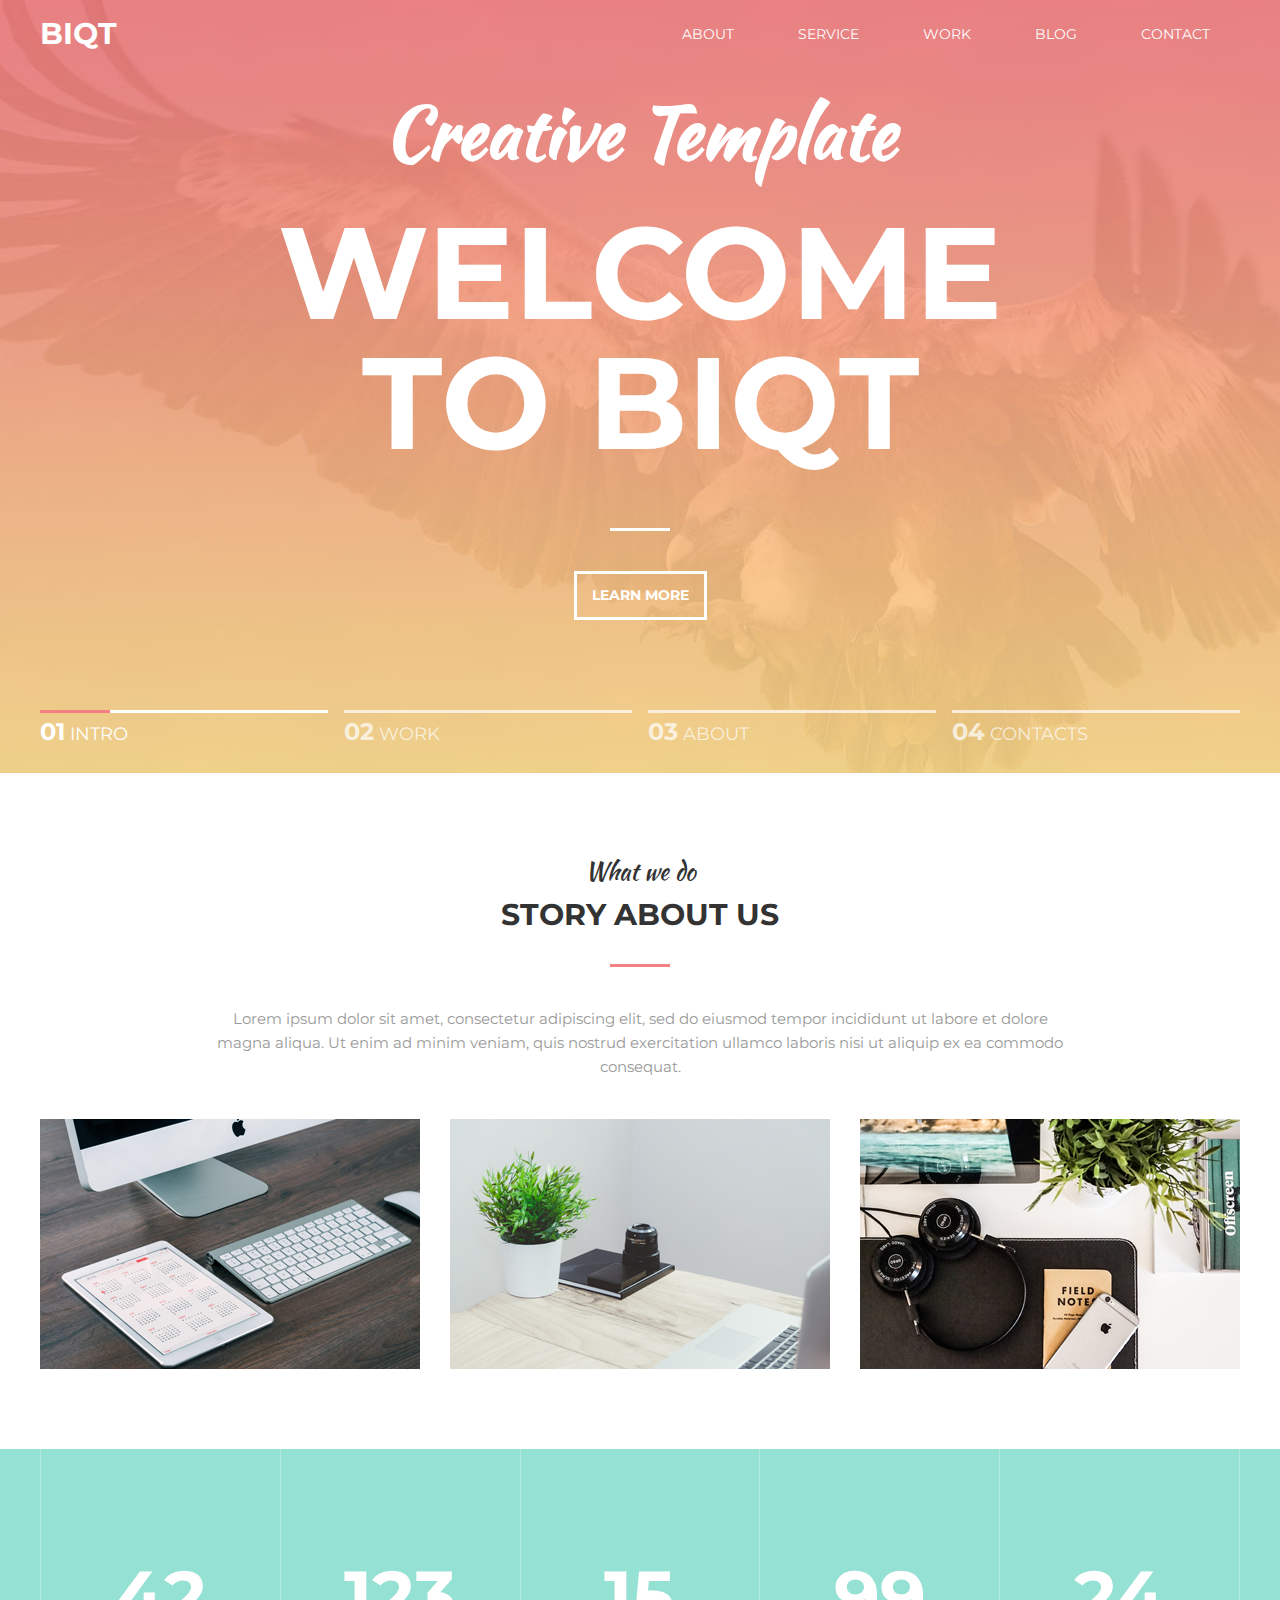
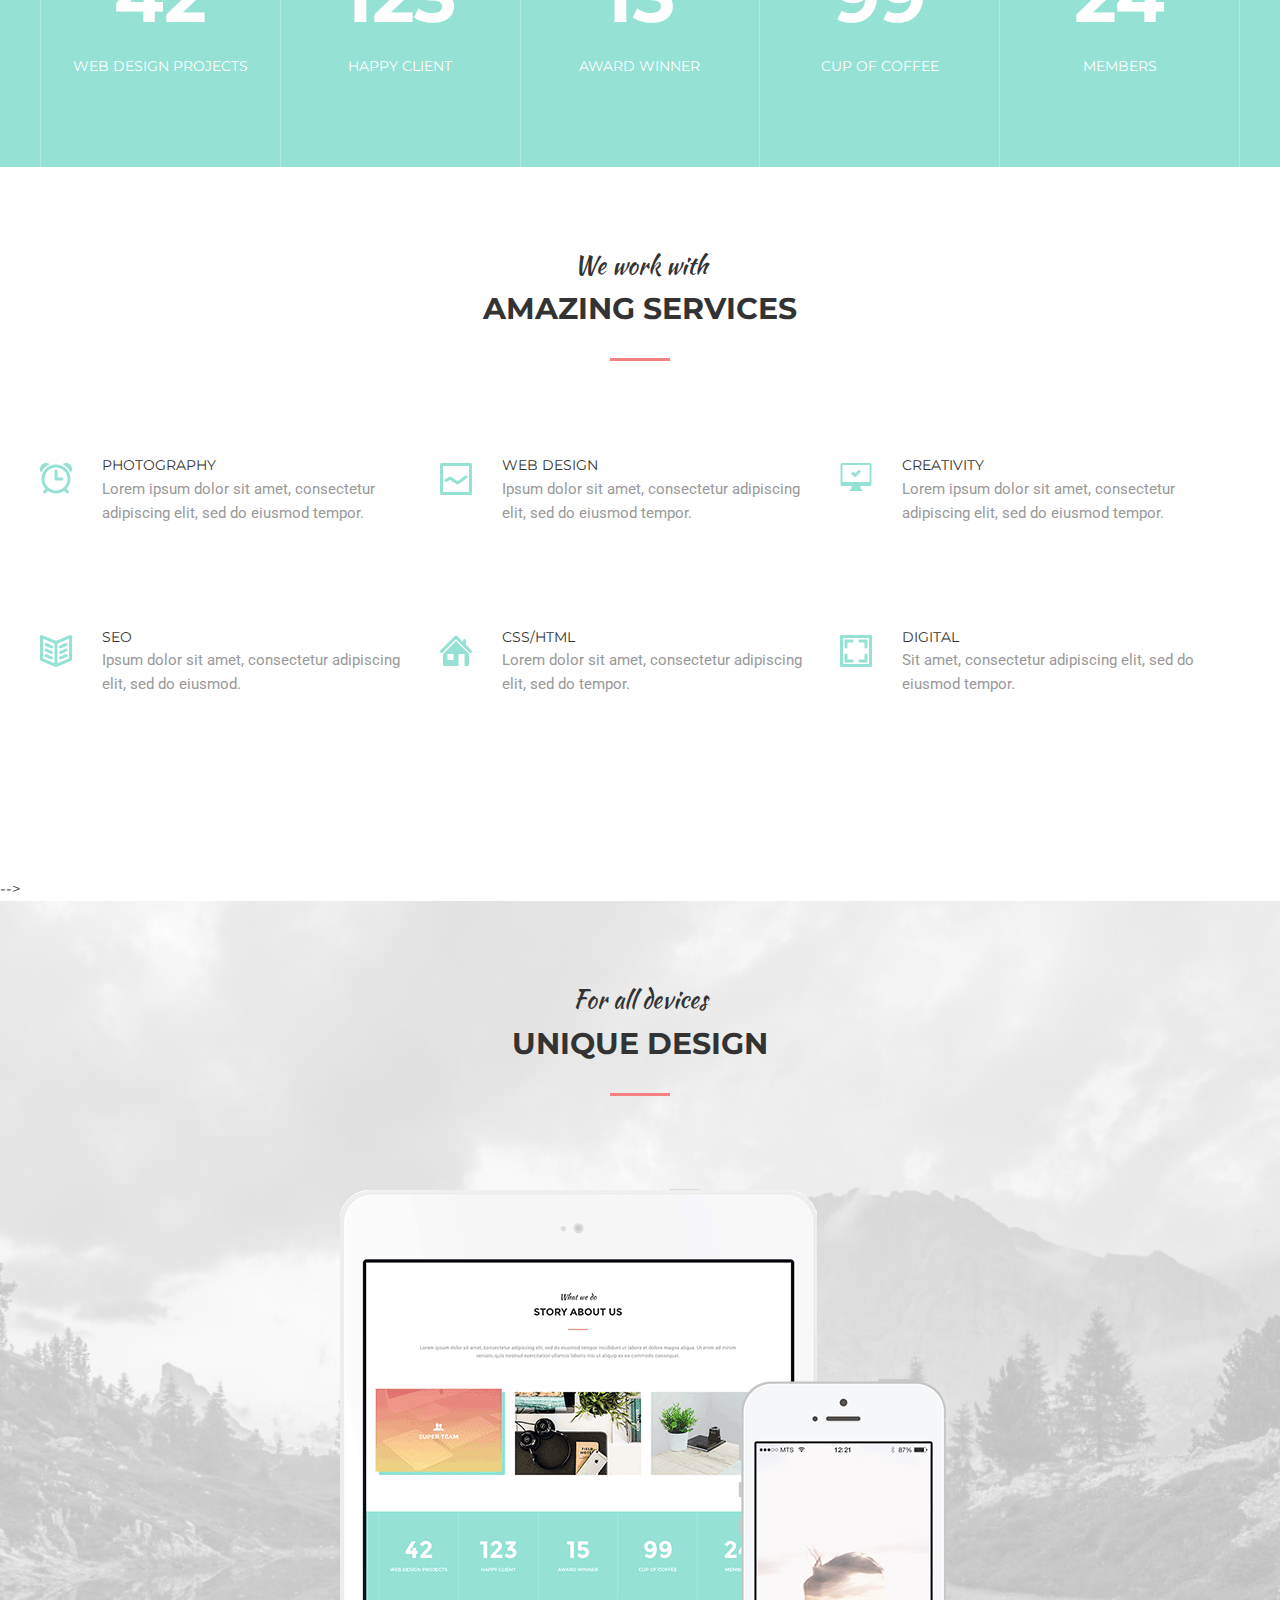
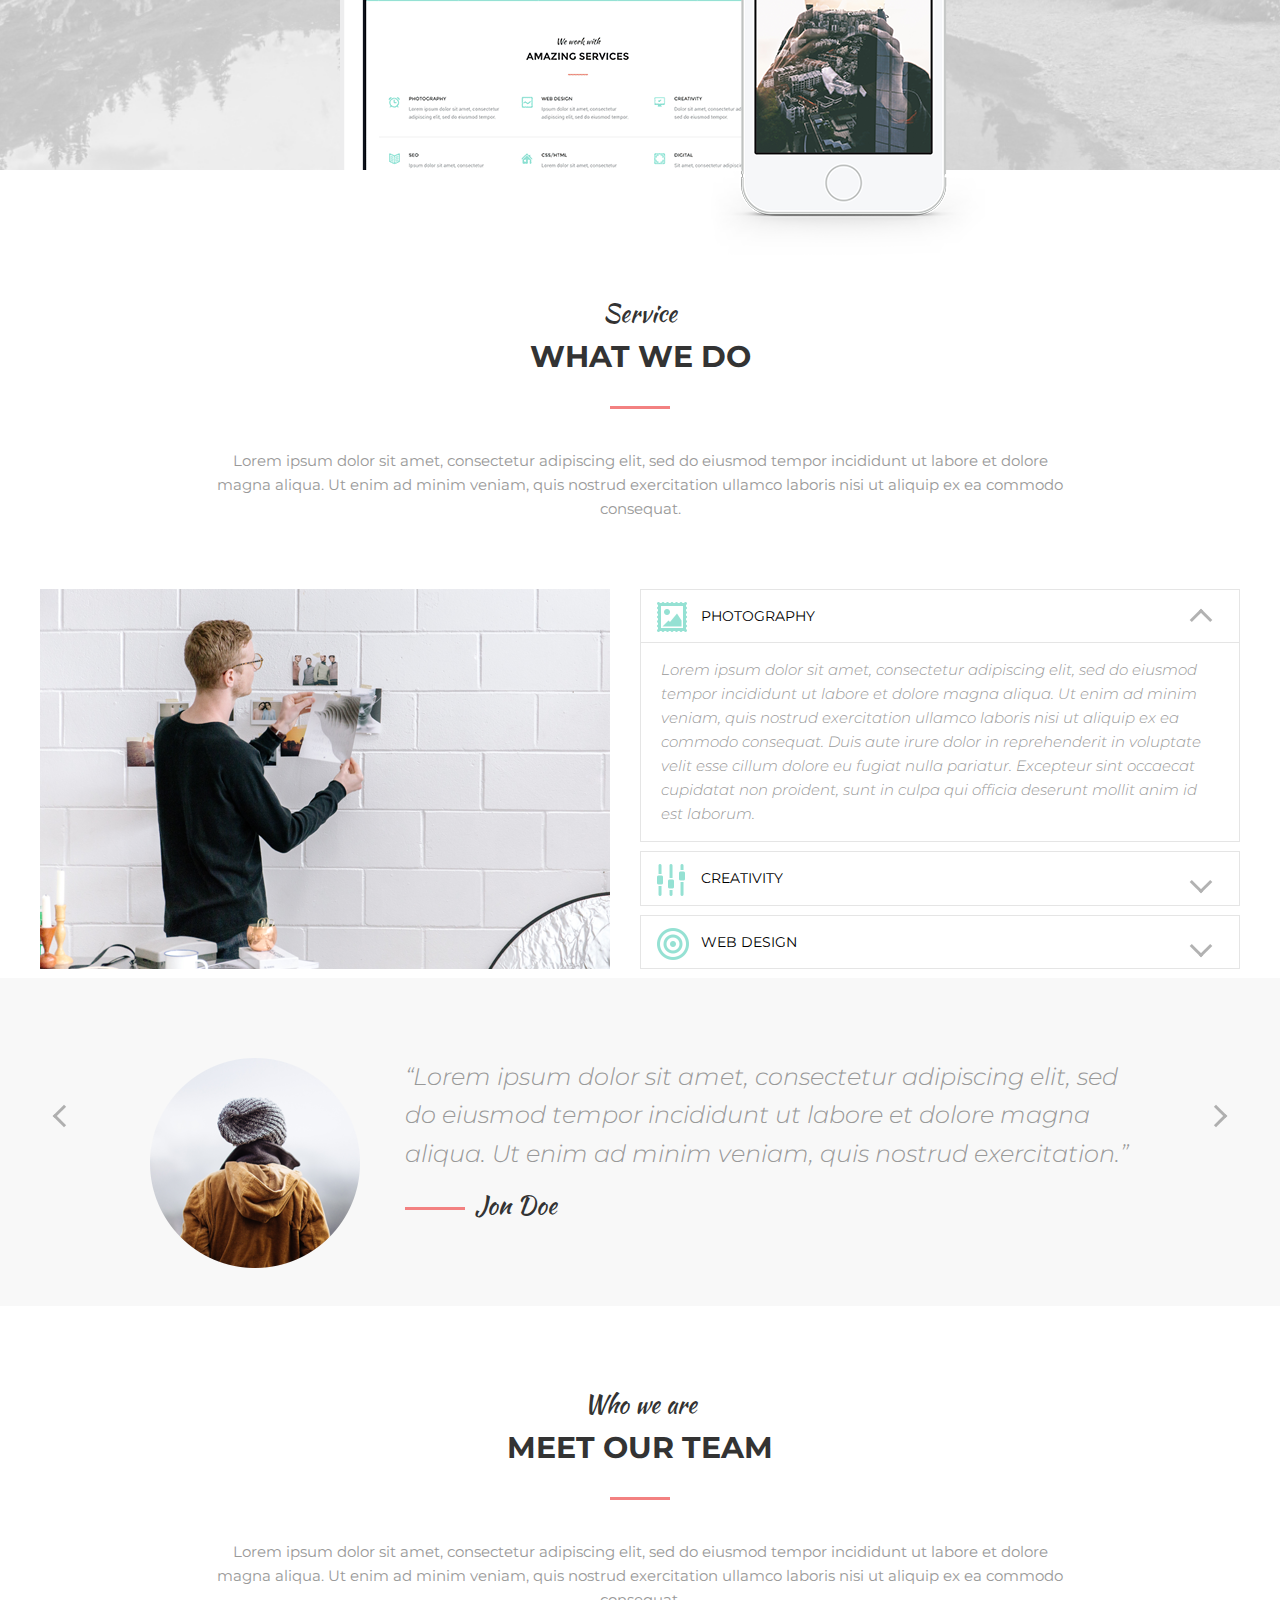
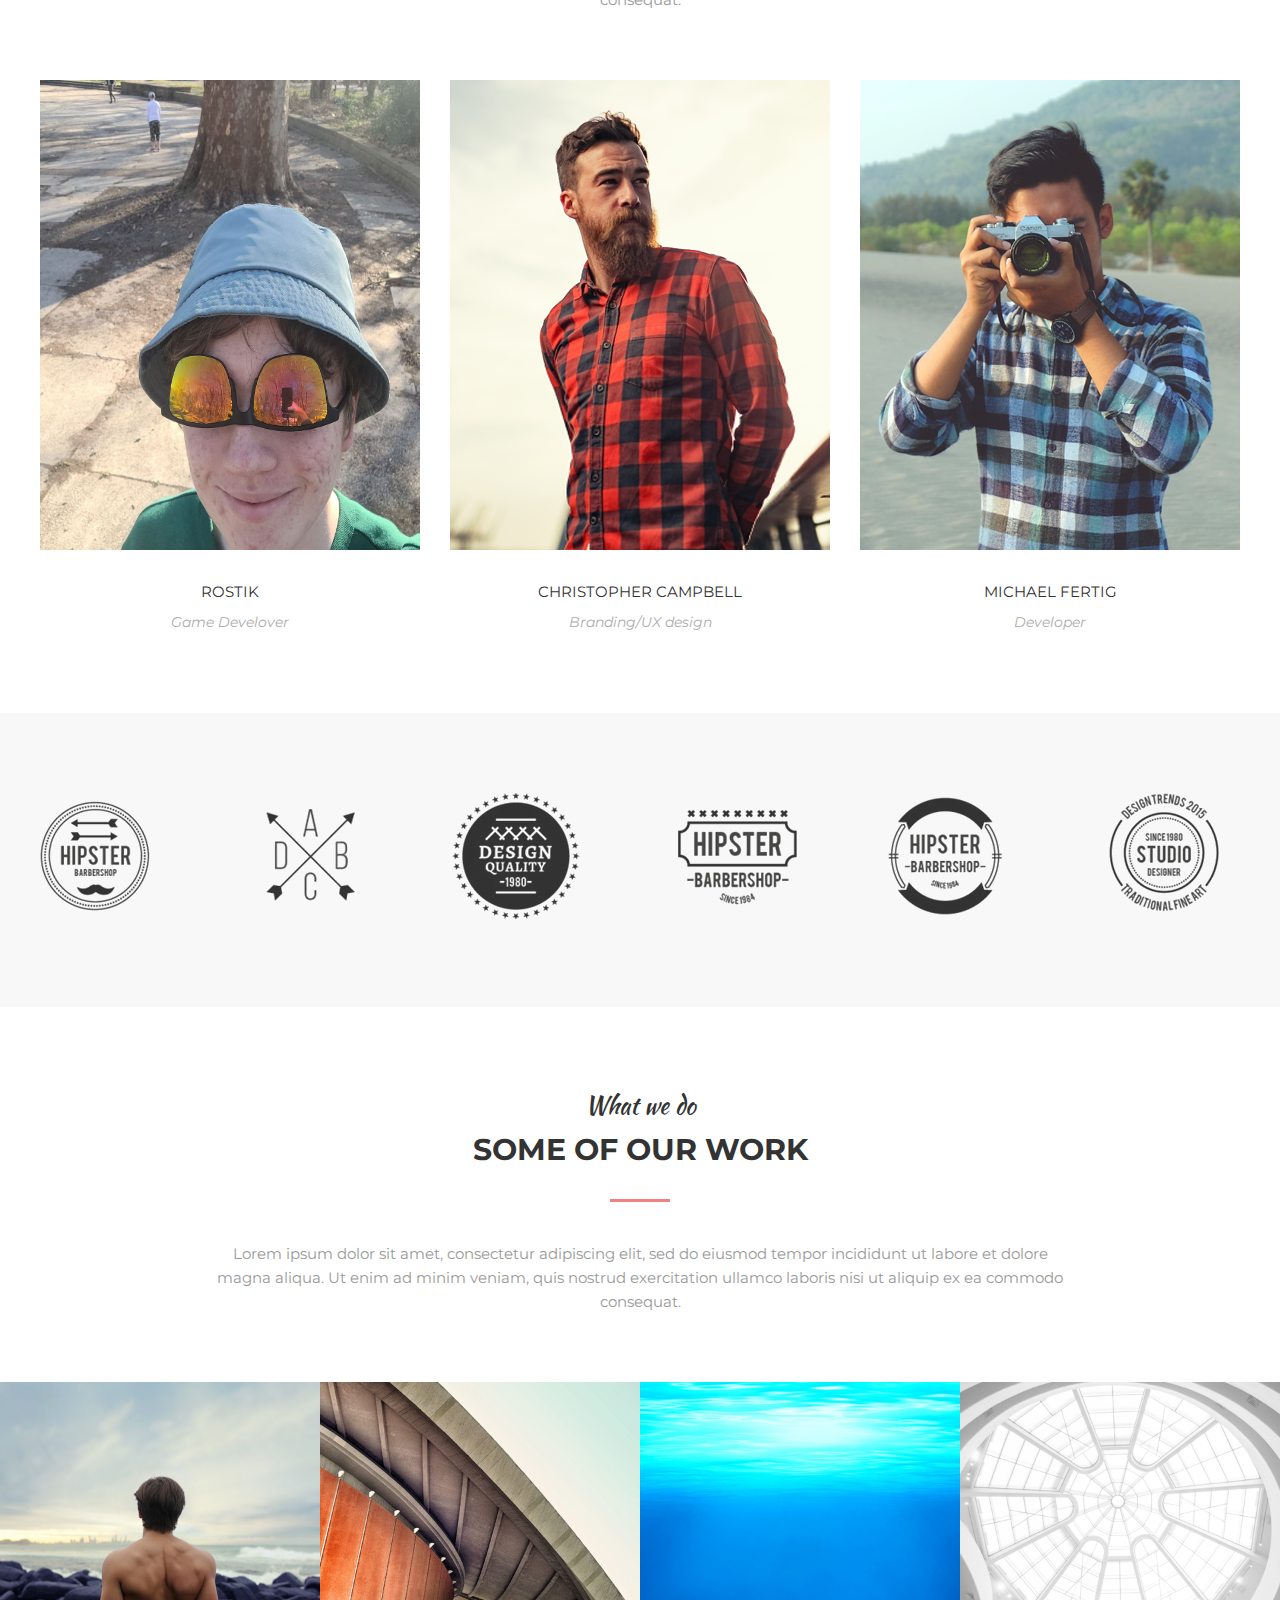
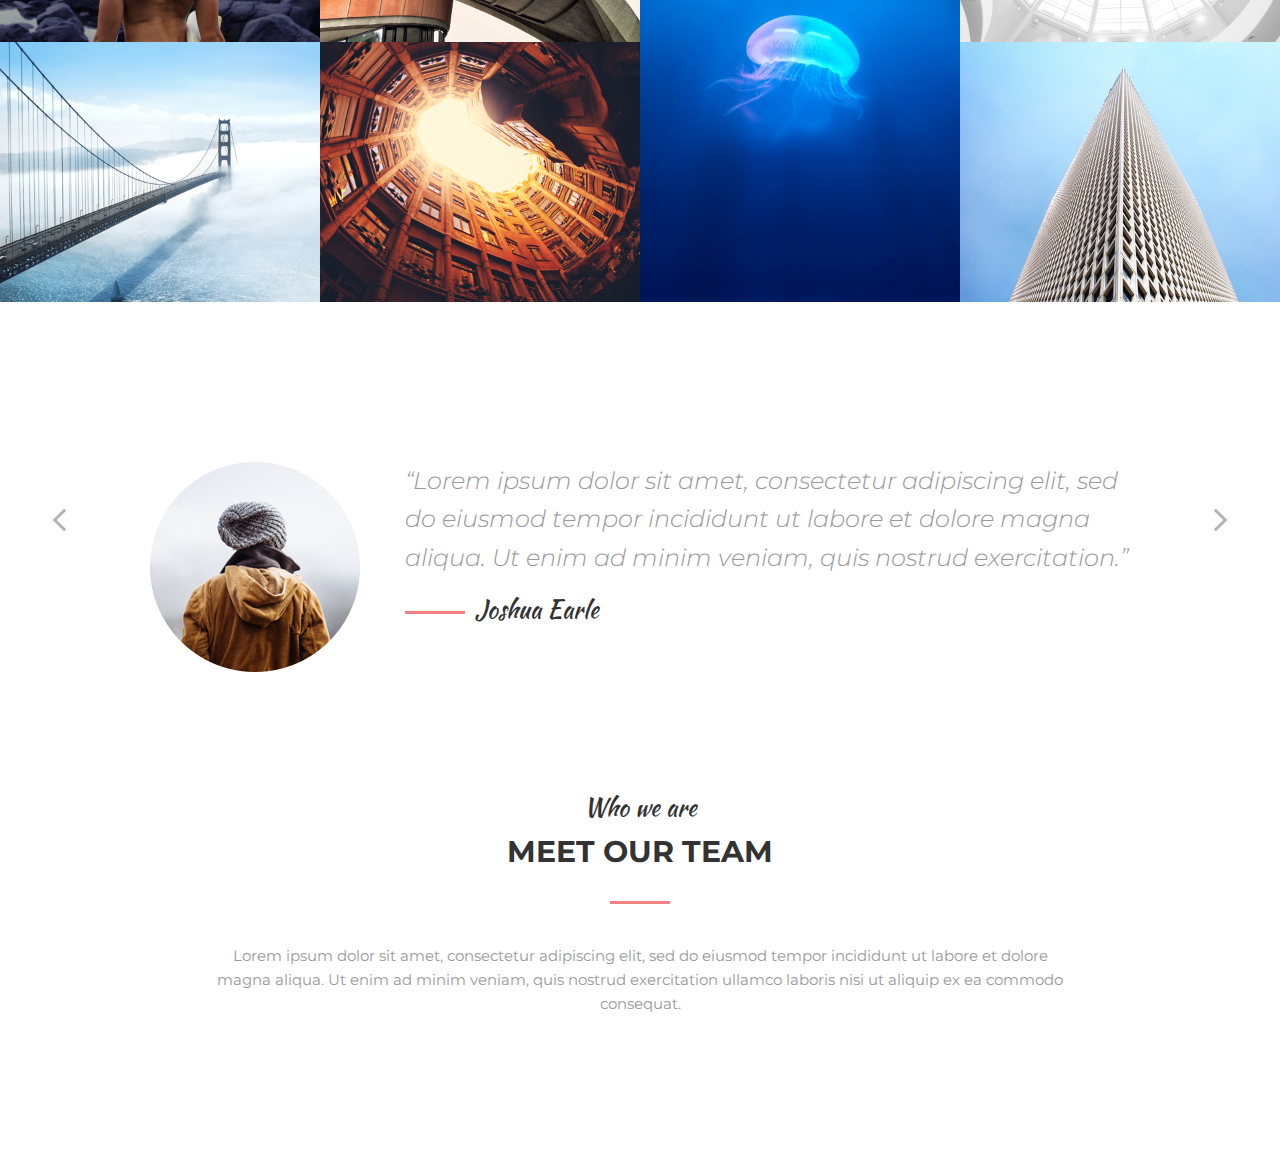
<file: index.html>
<!DOCTYPE html>
<html lang="en">
<head>
    <meta charset="UTF-8">
    <meta http-equiv="X-UA-Compatible" content="IE=edge">
    <meta name="viewport" content="width=device-width, initial-scale=1.0">
    <title>BIQT</title>
    <link rel="preconnect" href="https://fonts.googleapis.com">
    <link rel="preconnect" href="https://fonts.gstatic.com" crossorigin>
    <link rel="preconnect" href="https://fonts.googleapis.com">
    <link rel="preconnect" href="https://fonts.gstatic.com" crossorigin>
    <link href="https://fonts.googleapis.com/css2?family=Roboto:wght@100&display=swap" rel="stylesheet">
    <link href="https://fonts.googleapis.com/css2?family=Kaushan+Script&family=Montserrat:wght@400;700&display=swap" rel="stylesheet">
    <link rel="preconnect" href="https://fonts.googleapis.com">
<link rel="preconnect" href="https://fonts.gstatic.com" crossorigin>
<link href="https://fonts.googleapis.com/css2?family=Montserrat:ital,wght@1,300&display=swap" rel="stylesheet">
    <link rel="stylesheet" href="css/style.css">
</head>
<body>
    <header class="header">
    <div class="container">
        <div class="header__inner">
            <div class="header__logo">
                BIQT
            </div>
            <nav class="nav">
            <a class="nav__link" href="">About</a>
            <a class="nav__link" href="">service</a>
            <a class="nav__link" href="">work</a>
            <a class="nav__link" href="">blog</a>
            <a class="nav__link" href="">contact</a>
        </nav>
        </div>
    </div>
    </header>
    <div class="intro">
        <div class="container">
            <div class="intro__inner">
                <h2 class="intro__suptitle">
                    Creative Template
                </h2>
            <h1 class="intro__title">Welcome
                to BIQT</h1>
                <a href="" class="btn">Learn more</a>
            </div>
            <div class="slider">
                <div class="slider__item active"> 
                    <span class="slider__num">01</span>
                          Intro
                </div>
                <div class="slider__item"><span class="slider__num">02</span>
                     Work
                </div>
                <div class="slider__item"><span class="slider__num">03</span>
                         About
                </div>
                <div class="slider__item"><span class="slider__num">04</span>
                     Contacts
                </div>
            </div>
            </div>

        </div>
    
    <section class="section">
        <div class="container">
            <div class="section__header">
                <h3 class="section__suptitle">What we do</h3>
                <h2 class="section__title">Story about us</h2>
                <div class="section__text">
                    <p>
                        Lorem ipsum dolor sit amet, consectetur adipiscing elit, sed do eiusmod tempor incididunt ut labore et dolore magna aliqua. Ut enim ad minim veniam, quis nostrud exercitation ullamco laboris nisi ut aliquip ex ea commodo consequat. 
                    </p>
                </div>
            </div>
            <div class="about">
                <div class="about__item">
                    <div class="about__img">
                    <img src="img/Layer_44.jpg" alt="">
                </div>
                </div>
                <div class="about__item">
                    <div class="about__img">
                    <img src="img/Layer_41.jpg" alt="">
                </div>
                </div>
                <div class="about__item">
                    <div class="about__img">
                    <img src="img/Layer_39.jpg" alt="">
                </div>
                </div>
            </div>


        </div>

    </section> 
    <div class="statistics">
        <div class="container">
            <div class="stat">
                <div class="stat__item">
                    <div class="stat__num">42</div><div class="">Web Design Projects</div>
                </div>
                <div class="stat__item">
                    <div class="stat__num">123</div>happy client
                </div>
                <div class="stat__item">
                    <div class="stat__num">15</div>award winner
                </div>
                <div class="stat__item">
                    <div class="stat__num">99</div>cup of coffee
                </div>
                <div class="stat__item">
                    <div class="stat__num">24</div>members
                </div>
            </div>
        </div>
    </div>
 <!--End statistic  -->
<section class="servise">
    <div class="container">
        <div class="serv">
            <h3 class="section__suptitle">We work with</h3>
            <h2 class="section__title">Amazing Services</h2>
        </div>
        <div class="servises">
            <div class="servises__item">
                <img src="img/servise/ALARM.jpg" alt="" class="servises__icon">

                <div class="servises__title">Photography</div>
                <div class="servises__text">Lorem ipsum dolor sit amet, consectetur adipiscing elit, sed do eiusmod tempor.</div>
                
            </div>
            <div class="servises__item">    
                <img src="img/servise/LINE_GRAPH.jpg" alt="" class="servises__icon">

                <div class="servises__title">Web Design</div>
                <div class="servises__text">Ipsum dolor sit amet, consectetur adipiscing elit, sed do eiusmod tempor.</div>
            </div>
            <div class="servises__item">
                <img src="img/servise/_OK.jpg" alt="" class="servises__icon">

                <div class="servises__title">Creativity</div>
                <div class="servises__text">Lorem ipsum dolor sit amet, consectetur adipiscing elit, sed do eiusmod tempor.</div>
            </div>
        </div>
        <div class="servises">
            <div class="servises__item">
                <img src="img/servise/BOOK_2.jpg" alt="" class="servises__icon">

                <div class="servises__title">seo</div>
                <div class="servises__text">Ipsum dolor sit amet, consectetur adipiscing elit, sed do eiusmod.</div>
                
            </div>
            <div class="servises__item">    
                <img src="img/servise/HOME.jpg" alt="" class="servises__icon">

                <div class="servises__title">Css/Html</div>
                <div class="servises__text">Lorem dolor sit amet, consectetur adipiscing elit, sed do tempor.</div>
            </div>
            <div class="servises__item">
                <img src="img/servise/IMAGE.jpg" alt="" class="servises__icon">

                <div class="servises__title">digital</div>
                <div class="servises__text">Sit amet, consectetur adipiscing elit, sed do eiusmod tempor.</div>
            </div>
        </div>
    </div>
</section>     
  <!-- servise end-->  -->
<section class="section  section--devices">
    <div class="container">
        <div class="serv">
            <h3 class="section__suptitle">For all devices</h3>
            <h2 class="section__title">Unique design</h2>
        </div>
        <div class="devices">
            <img src="/img/design/планшетик.png" class="devices__item" alt="">
            <img src="/img/design/White.png" alt="" class="devices__item devices__item--phone">

        </div>
        
    </div>
</section>
<!-- START SERVICE -->
<section class="service">
    <div class="container">
        <div class="serv serv--mod">
            <h3 class="section__suptitle">Service</h3>
            <h2 class="section__title">What we do</h2>
            <div class="section__text">
                <p>
                    Lorem ipsum dolor sit amet, consectetur adipiscing elit, sed do eiusmod tempor incididunt ut labore et dolore magna aliqua. Ut enim ad minim veniam, quis nostrud exercitation ullamco laboris nisi ut aliquip ex ea commodo consequat.                 </p>
            </div> 
        </div>
        <div class="wedo">
            <div class="wedo__item">
                <img src="/img/service2/Layer 43.png" alt="" class="wedo__img">
            </div>
            <div class="wedo__item">
                <div class="accordion">
                    <div class="accordion__item active">
                        <div class="accordion__header">
                            <img src="/img/service2/PICTURE.png" alt="" class="header__icon">
                            <div class="accordion__title">
                                Photography
                            </div>
                        </div>
                        <div class="accordion__content">
                            Lorem ipsum dolor sit amet, consectetur adipiscing elit, sed do eiusmod tempor incididunt ut labore et dolore magna aliqua. Ut enim ad minim veniam, quis nostrud exercitation ullamco laboris nisi ut aliquip ex ea commodo consequat. Duis aute irure dolor in reprehenderit in voluptate velit esse cillum dolore eu fugiat nulla pariatur. Excepteur sint occaecat cupidatat non proident, sunt in culpa qui officia deserunt mollit anim id est laborum.
                        </div>
                    </div>
                    <div class="accordion__item">
                        <div class="accordion__header">
                            <img src="/img/service2/EQUALIZER.png" alt="" class="header__icon">
                            <div class="accordion__title">
                                creativity
                            </div>
                        </div>
                        <div class="accordion__content">
                            Lorem ipsum dolor sit amet, consectetur adipiscing elit, sed do eiusmod tempor incididunt ut labore et dolore magna aliqua. Ut enim ad minim veniam, quis nostrud exercitation ullamco laboris nisi ut aliquip ex ea commodo consequat. Duis aute irure dolor in reprehenderit in voluptate velit esse cillum dolore eu fugiat nulla pariatur. Excepteur sint occaecat cupidatat non proident, sunt in culpa qui officia deserunt mollit anim id est laborum.
                        </div>
                    </div>
                    <div class="accordion__item">
                        <div class="accordion__header">
                            <img src="/img/service2/BULLSEYE.png" alt="" class="header__icon">
                            <div class="accordion__title">
                                web design
                            </div>
                        </div>
                        <div class="accordion__content">
                            Lorem ipsum dolor sit amet, consectetur adipiscing elit, sed do eiusmod tempor incididunt ut labore et dolore magna aliqua. Ut enim ad minim veniam, quis nostrud exercitation ullamco laboris nisi ut aliquip ex ea commodo consequat. Duis aute irure dolor in reprehenderit in voluptate velit esse cillum dolore eu fugiat nulla pariatur. Excepteur sint occaecat cupidatat non proident, sunt in culpa qui officia deserunt mollit anim id est laborum.
                        </div>
                    </div>
                </div>
            </div>
        </div>
    </div>
</section>

<!-- quote -->
<section class="section  section--gray">
    <div class="container">
        <div class="quote">
            <div class="quote-icon">
                <img src="/img/Earle.png" alt="" class="quote__icon">
            </div>

            <div class="quote__content">
                <div class="quote__text">“Lorem ipsum dolor sit amet, consectetur adipiscing elit, sed do eiusmod tempor incididunt ut labore et dolore magna aliqua. Ut enim ad minim veniam, quis nostrud exercitation.”</div>
                <div class="quote__subtitle">Jon Doe</div>
            </div>

        </div>
    </div>
</section>

<!-- who we are -->

<section class="section">
    <div class="container">
        <div class="serv">
            <h3 class="section__suptitle">Who we are</h3>
            <h2 class="section__title">Meet our team</h2>
            <div class="section__text">
                <p>
                    Lorem ipsum dolor sit amet, consectetur adipiscing elit, sed do eiusmod tempor incididunt ut labore et dolore magna aliqua. Ut enim ad minim veniam, quis nostrud exercitation ullamco laboris nisi ut aliquip ex ea commodo consequat.             </div> 
        </div>
        <div class="team">
            <div class="team__item">
                <div class="card__inner">
                <div class="team__img">
                <img src="img/ourteam/photo5377536893157227351.jpg" alt="">
            </div>
        </div>
            <div class="card__info">
                <div class="card__name">Rostik</div>
                <div class="card__prof">Game Develover</div>
            </div>
            
            </div>
            <div class="team__item">
                <div class="card__inner">
                <div class="team__img">
                <img src="img/ourteam/Layer 18.png" alt="">
            </div>
        </div>
            <div class="card__info">
                <div class="card__name">Christopher Campbell</div>
                <div class="card__prof">Branding/UX design</div>
            </div>
            
            </div>
            <div class="team__item">
                <div class="card__inner">
                <div class="team__img">
                <img src="img/ourteam/Layer 19.png" alt="">
            </div>
        </div>
            <div class="card__info">
                <div class="card__name">Michael Fertig </div>
                <div class="card__prof">Developer</div>
            </div>
            
            </div>
        </div>
    </div>
</section>
<section class="section  section--gray">
    <div class="container">
        <div class="iconic">
            <img src="img/ourteam/Layer 25.png" alt="">
        </div>
    </div>
</section>
<section class="section">
    <div class="container">
        <div class="serv">
            <h3 class="section__suptitle">What we do</h3>
            <h2 class="section__title">Some of our work</h2>
            <div class="section__text">
                <p>
                    Lorem ipsum dolor sit amet, consectetur adipiscing elit, sed do eiusmod tempor incididunt ut labore et dolore magna aliqua. Ut enim ad minim veniam, quis nostrud exercitation ullamco laboris nisi ut aliquip ex ea commodo consequat.         </div>
    </div>  
 </div>
    <div class="works">
        <div class="works__col">
            <div class="works__item">
                <img class="works__image" src="/img/work/Layer 26.png" alt="">
                <div class="works__info">
                    <div class="works__title">creatively designed</div>
                    <div class="works__text">Lorem ipsum dolor sit</div>
                </div>
            </div>
            <div class="works__item">
                <img class="works__image" src="/img/work/Layer 35.png" alt="">
                <div class="works__info">
                    <div class="works__title">creatively designed</div>
                    <div class="works__text">Lorem ipsum dolor sit</div>
                </div>
            </div>
        </div>
        <div class="works__col">
            <div class="works__item">
                <img class="works__image" src="/img/work/Layer 33.png" alt="">
                <div class="works__info">
                    <div class="works__title">creatively designed</div>
                    <div class="works__text">Lorem ipsum dolor sit</div>
                </div>
            </div>
            <div class="works__item">
                <img class="works__image" src="/img/work/Layer 29.png" alt="">
                <div class="works__info">
                    <div class="works__title">creatively designed</div>
                    <div class="works__text">Lorem ipsum dolor sit</div>
                </div>
            </div>
        </div>
        <div class="works__col">
            <div class="works__item">
                <img class="works__image" src="/img/work/Layer 34.png" alt="">
                <div class="works__info">
                    <div class="works__title">creatively designed</div>
                    <div class="works__text">Lorem ipsum dolor sit</div>
                </div>
            </div>
        </div>
        <div class="works__col">
            <div class="works__item">
                <img class="works__image" src="/img/work/Layer 31.png" alt="">
                <div class="works__info">
                    <div class="works__title">creatively designed</div>
                    <div class="works__text">Lorem ipsum dolor sit</div>
                </div>
            </div>
            <div class="works__item">
                <img class="works__image" src="/img/work/Layer 32.png" alt="">
                <div class="works__info">
                    <div class="works__title">creatively designed</div>
                    <div class="works__text">Lorem ipsum dolor sit</div>
                </div>
            </div>
        </div>
    </div>
</section>
<!-- images -->
<section class="section">
    <div class="container">
        <div class="quote">
            <div class="quote-icon">
                <img src="/img/Earle.png" alt="" class="quote__icon">
            </div>

            <div class="quote__content">
                <div class="quote__text">“Lorem ipsum dolor sit amet, consectetur adipiscing elit, sed do eiusmod tempor incididunt ut labore et dolore magna aliqua. Ut enim ad minim veniam, quis nostrud exercitation.”</div>
                <div class="quote__subtitle">Joshua Earle</div>
            </div>

        </div>
    </div>
</section>
<section class="section">
    <div class="container">
        <div class="serv">
            <h3 class="section__suptitle">Who we are</h3>
            <h2 class="section__title">Meet our team</h2>
            <div class="section__text">
                <p>
                    Lorem ipsum dolor sit amet, consectetur adipiscing elit, sed do eiusmod tempor incididunt ut labore et dolore magna aliqua. Ut enim ad minim veniam, quis nostrud exercitation ullamco laboris nisi ut aliquip ex ea commodo consequat.             </div> 
        </div>
    </div>
</section>
</body>
</html>
</file>
<file: css/style.css>
@import url('https://fonts.googleapis.com/css2?family=Kaushan+Script&family=Montserrat:wght@400;700&display=swap');
body {
    margin: 0;
    font-family: 'Montserrat', sans-serif;

    font-size: 15px;
    line-height: 1.6;
    color: #333;
}

*,
*:before,
*:after {
    box-sizing: border-box;
}

h1, h2, h3, h4, h5, h6 {
    margin: 0;
}


/* Container */
.container {
    width: 100%;
    max-width: 1200px;
    margin: 0 auto;
}
/* intro */
.intro {
    width: 100%;
    background: url("../img/intro.jpg") center no-repeat fixed;
    background-size: cover;
    max-height: 100%;
    display: flex;
    flex-direction: column;
    justify-content: center;

}
.intro__inner {
    width: 100%;
    max-width: 880px;
    margin: 0 auto;
    text-align: center;

}
.intro__suptitle {
    font-family: "Kaushan Script", cursive;
    color: #fff;
    font-size: 72px;
    text-align: center;
    margin-bottom: 18px;
    padding-top: 75px;
}
.intro__title {
    font-size: 130px;
    font-weight: 700;
    text-transform: uppercase;
    text-align: center;
    line-height: 1;
    color: #fff;
}
.intro__title::after {
    width: 60px;
    height: 3px;
    background-color: #ffffff;
    content: "";
    display: block;
    margin: 60px auto 40px;

}
/* button */
.btn {
    text-decoration: none;
    color: white;
    display: inline-block;
    border: 3px #fff solid;
    padding: 10px 15px;
    text-transform: uppercase;
    font-size: 14px;
    font-weight: 700;
    vertical-align: top;
    transition:background .2s linear, color .2s linear;

}
.btn:hover {
    background-color: #fff;
    color: #000;
}

.header {
    padding-top: 30px;
    position: absolute;
    top: 0;
    left: 0;
    right: 0;
    z-index: 1000;
    width: 100%;
}
.header {
    width: 100%;
    padding-top: 10px;

    position: absolute;
    top: 0;
    left: 0;
    right: 0;
    z-index: 1000;
}

.header__inner {
    display: flex;
    justify-content: space-between;
    align-items: center;
}

.header__logo {
    font-size: 30px;
    font-weight: 700;
    color: #fff;
}


/* Nav */
.nav {
    font-size: 14px;
    text-transform: uppercase;
}

.nav__link {
    display: inline-block;
    vertical-align: top;
    margin: 0 30px;
    position: relative;

    color: #fff;
    text-decoration: none;

    transition: color .1s linear;
}

.nav__link:after {
    content: "";
    display: block;
    width: 100%;
    height: 3px;

    background-color: #fce38a;
    opacity: 0;

    position: absolute;
    top: 100%;
    left: 0;
    z-index: 1;

    transition: opacity .1s linear;
}

.nav__link:hover {
    color: #fce38a;
}

.nav__link:hover:after,
.nav__link.active:after {
    opacity: 1;
}

.nav__link.active {
    color: #fce38a;
}   

/* slider */
.slider {
    display: flex;
    padding-top: 90px;
    justify-content: space-between;
    margin-bottom: 22px;
}
.slider__item{
    width: 24%;
    padding-top: 20px 0;
    position: relative;
    
    border-top: 3px solid #fff;
    opacity: 0.7;

    font-size: 18px;
    color: white;
    text-transform: uppercase;
}
.slider__num {
    font-size: 24px;
    font-weight: 700;
}
.slider__item.active {
    opacity: 1;
}
.slider__item.active::before{
    width: 70px;
    height: 3px;
    background-color: #f38181;
    content:"";
    left: 0;
    top: -3px;
    z-index: 1;
    position: absolute;
}
/* section 1 */
.section {
    padding: 80px 0;
}

.section--devices {
    background: url("../img/design/BACKGROUND.jpg") center no-repeat;
    background-size: cover;
    padding-bottom: 0; 
}

.section__suptitle {
    font-size: 24px;
    font-family: "Kaushan Script";
    font-weight: 400;

}
.section__title {
    position: relative;
    font-size: 30px;
    display: inline-block;
    text-transform: uppercase;
    
}
.section__title::after {
    content: "";
    display: block;
    background-color: #f38181;
    top: 100%;

    height: 3px;
    width: 60px;
    margin: 25px auto;
}
.section__header {
    text-align: center;
    max-width: 850px;
    width: 100%;
    margin: 0 auto 40px;
}
.section__text {
    color:#999;
    font-size: 15px;

}
 /* About */
 .about {
     display: flex;
     justify-content: space-between;
 }
 .about__item {
     width: 380px;
 }

.about__item::hover .about__img {
   transform: translate3d( -10px, -10px ,0);
}

.about__item:hover .about__img img {
    opacity: 0.1;

   
}
.about__item{
    background: linear-gradient(to top, rgba(252, 227, 138, 0.9) 0%, rgba(243, 129, 129, 0.9) 100%);
    transition: transform .1s linear;

}
.about__img img{
    display:block;


    transition: opacity .1s linear;
}
/* Statistic */
.statistics {
    background-color: #95e1d3;
}

.stat {
    display: flex;
}

.stat__item {
    flex: 1 1 0;
    text-align: center;
    border-left: #b5eae0 1px solid;

    font-size: 14px;
    text-transform: uppercase;
    color: #ffffff;
    padding-bottom: 90px;
}


.stat__item:last-child {
    border-right: #b5eae0 1px solid;
}

.stat__num {
    font-size: 72px;
    text-transform: uppercase;
    font-weight: 700;
    font-family: Montserrat;
    color: #ffffff;
    padding-top: 90px;
}
/* servise */

.servise {
    padding: 80px 0;
}

.serv {
    text-align: center;
    max-width: 850px;
    width: 100%;
    margin: 0 auto 68px;
}

/* servises */
.servises {
    display: flex;
    padding-bottom: 101px;
}

.servises__item {
    flex: 1 1 0;
    position: relative;
    padding-left: 62px;
    padding-right: 30px;
}

.servises__icon {
    position: absolute;
    z-index: 1;
    top: 9px;
    left: 0;
}

.servises__title {
    color: #333333;
    font-size: 14px;
    text-transform: uppercase;
}

.servises__text {
    color: #999999;
    font-size: 15px;
    line-height: 24px;
    font-family: 'Roboto', sans-serif;
    font-weight: 400;



}


/* devices */
.devices {
    max-width: 600px;
    width: 100%;
    margin: 0 auto;
    position: relative;
}
.devices__item {
    display: block;
}

.devices__item--phone {
    position: absolute;
    z-index: 1;
    bottom: -85px;
    right: -45px;
}
/* сервис */

.serv--mod {
    padding-top: 125px;;
}

.wedo {
    display: flex;
}

.wedo__item {
    width: 50%;
}
.accordion__item {
    border: #e5e5e5 1px solid;
    position: relative;
    margin-bottom: 9px;
}
.accordion__header {
    border-bottom: 1px solid #e5e5e5 transparent;
    padding: 15px 20px 15px 60px;
    cursor: pointer;
}
.accordion__content {
    padding: 15px 20px;
    font-size: 15px;
    color: #999;
    font-style: italic;
    font-weight: 300;
    display: none;
}

.accordion__title {
    text-transform: uppercase;
    color: #000;
    font-size: 14px;
}

.header__icon {
    position: absolute;
    left: 16px;
    top: 12px;
}

.accordion__header::after {
    content: "";
    position: absolute;
    z-index: 1;
    transform: rotate(135deg);
    border-top: 3px gray solid;
    border-right: 3px gray solid;
    width: 16px;
    height: 16px;
    display: block;
    opacity: 0.6;
    right: 5%;
    top: 22px;
}
.accordion__item.active
.accordion__content {
    display: block; 
}
.accordion__item.active
.accordion__header::after {
    transform: rotate(-45deg);
}
.accordion__item.active
.accordion__header {
    border-bottom: 1px solid #e5e5e5
}

/* quote */
.section--gray {
background-color: #f8f8f8;
}

.quote {
    display: flex;
    padding: 0 110px;
    position: relative;
}

.quote__content {
    padding-left: 255px;
}

.quote-icon {
    position: relative;
}
.quote__icon {
    position: absolute;
    z-index: 1;
    left: 0;
    top: 0; 
}

.quote__text {
    font-size: 24px;
    font-style: italic;
    color: #999;
    font-weight: 300;
    margin-bottom: 14px;
}
.quote__subtitle {
    font-family: "Kaushan Script", cursive;;
    font-size: 24px;
    color: 0;
}
.quote__subtitle::before {
    content: "";
    margin-right: 10px;
    vertical-align: middle;
    z-index: 1;
    width: 60px;
    height: 3px;
    background-color: #f38181;
    display: inline-block;
}

.quote::before {
    content: "";
    position: absolute;
    z-index: 1;
    transform: rotate(-135deg);
    border-top: 3px gray solid;
    border-right: 3px gray solid;
    width: 16px;
    height: 16px;
    display: block;
    opacity: 0.6;
    left: 16px;
    top: 50px;
}

.quote::after {
    content: "";
    position: absolute;
    z-index: 1;
    transform: rotate(45deg);
    border-top: 3px gray solid;
    border-right: 3px gray solid;
    width: 16px;
    height: 16px;
    display: block;
    opacity: 0.6;
    right: 16px ;
    top: 50px;
}

/* TEAM */

.team {
    display: flex;
    justify-content: space-between;
}
.team__item {
    width: 380px;
}

.team__item::hover .team__img {
  transform: translate3d( -10px, -10px ,0);
}

.team__item:hover .team__img img {
   opacity: 0.1;

  
}
.team__item{

   transition: transform .1s linear;

}
.team__img img{
   display:block;
    
   width: 380px;
   height: 470px;
   transition: opacity .1s linear;
}
.card__inner {
    width: 380px;
    background: linear-gradient(to top, rgba(252, 227, 138, 0.9) 0%, rgba(243, 129, 129, 0.9) 100%);
   transition: transform .1s linear;
}
.card__name {
    padding-top: 30px;
    margin-bottom: 7px;

    text-transform: uppercase; 
    font-size: 15px;
    text-align: center;
    color: #333;
}
.card__prof {
    font-size: 14px;
    text-align: center;
    color: #acacac;
    font-style: italic;
}

/* works */ 

.works {
    display: flex;

}


.works__col {
    flex: 1 1 0;
}

.works__item {
    position: relative;

    background: linear-gradient(to bottom, #f38181, #fce38a);
}

.works__item:hover  .works__image {
 opacity: .1;
}
.works__item:hover  .works__info {
    opacity: 1;
    
}

.works__image {
    transition: opacity .1s linear;
    display: block;
    height: auto;
    max-width: 100%;
}

.works__info {
    position: absolute;
    color: white;
    z-index: 1;
    top: 50%;
    left: 0;
    text-align: center;
    width: 100%;
    padding: 0 15px;
    opacity: 0;
    transition: opacity .2s linear;
}

.works__title {
    text-transform: uppercase;
    font-size: 14px;
    font-family: Montserrat;

    
}

.works__text {
    font-size: 15px;
    font-style: italic;
}
</file>
